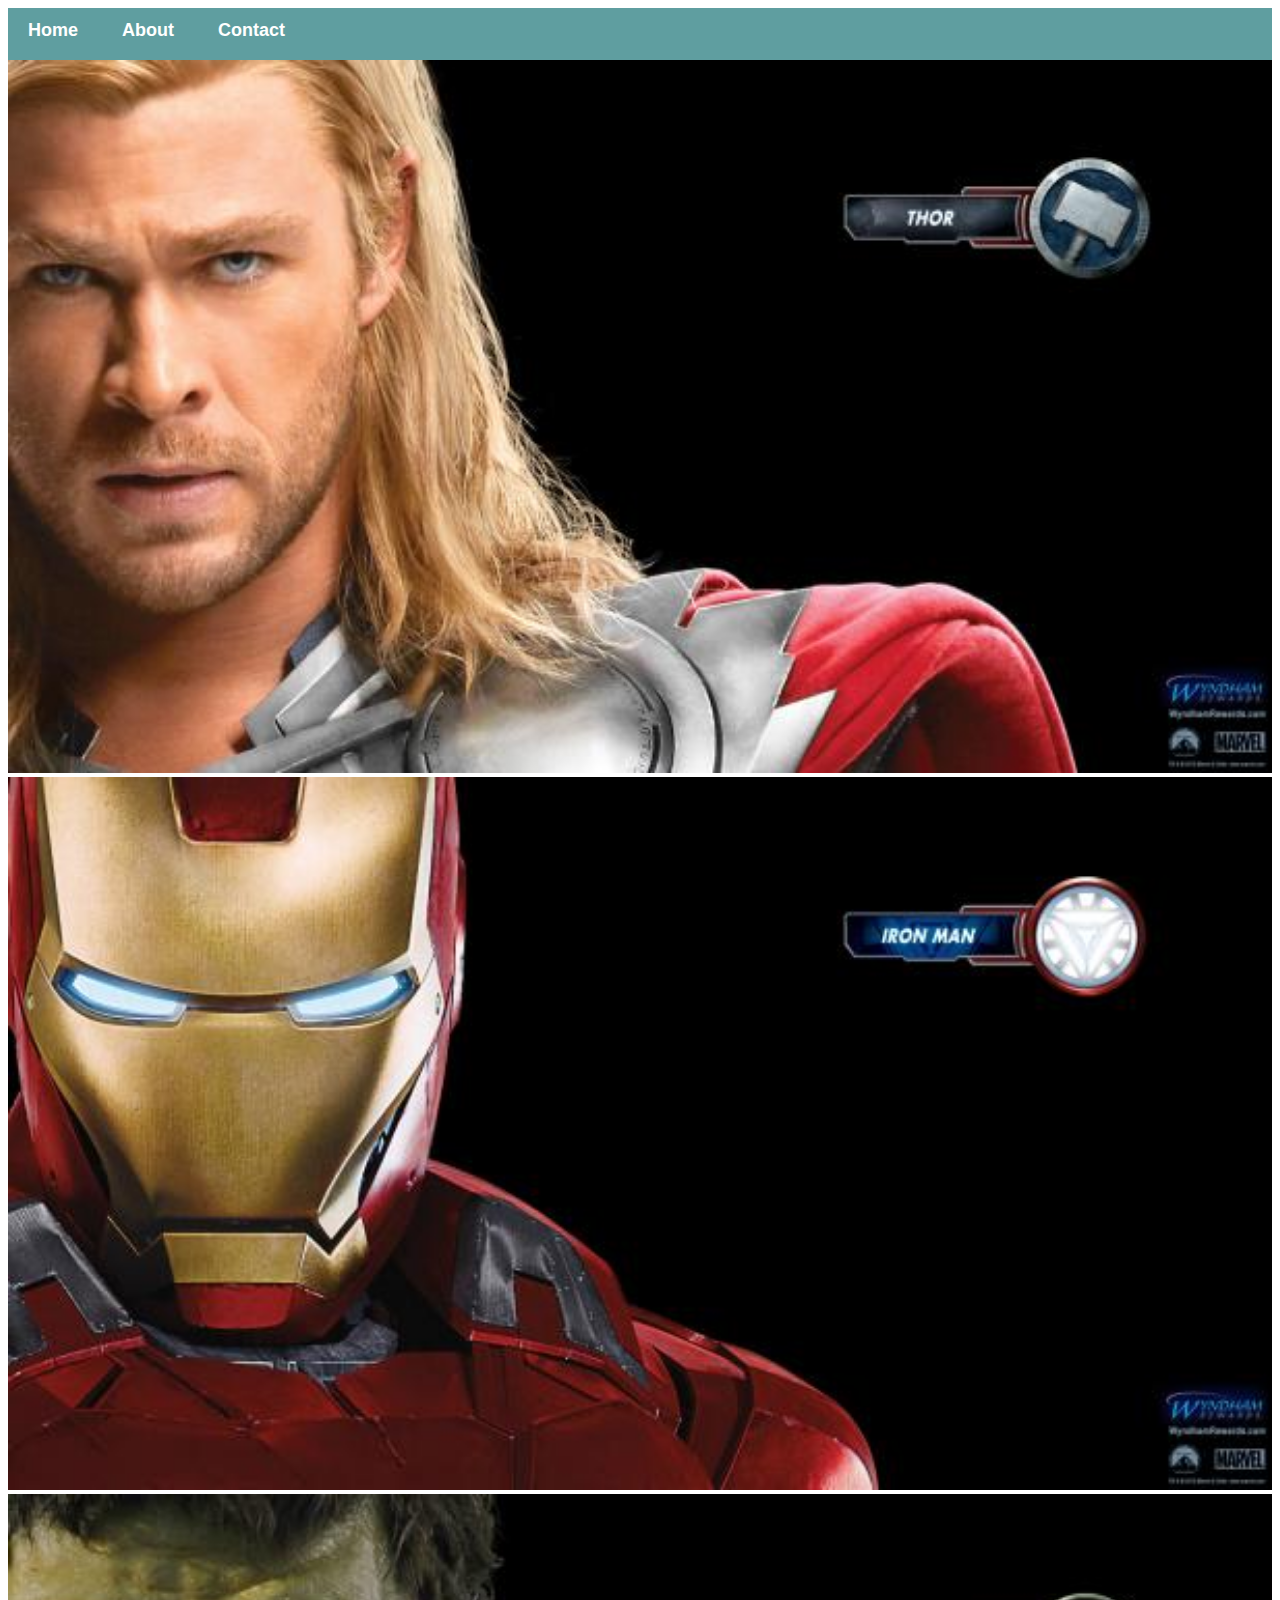
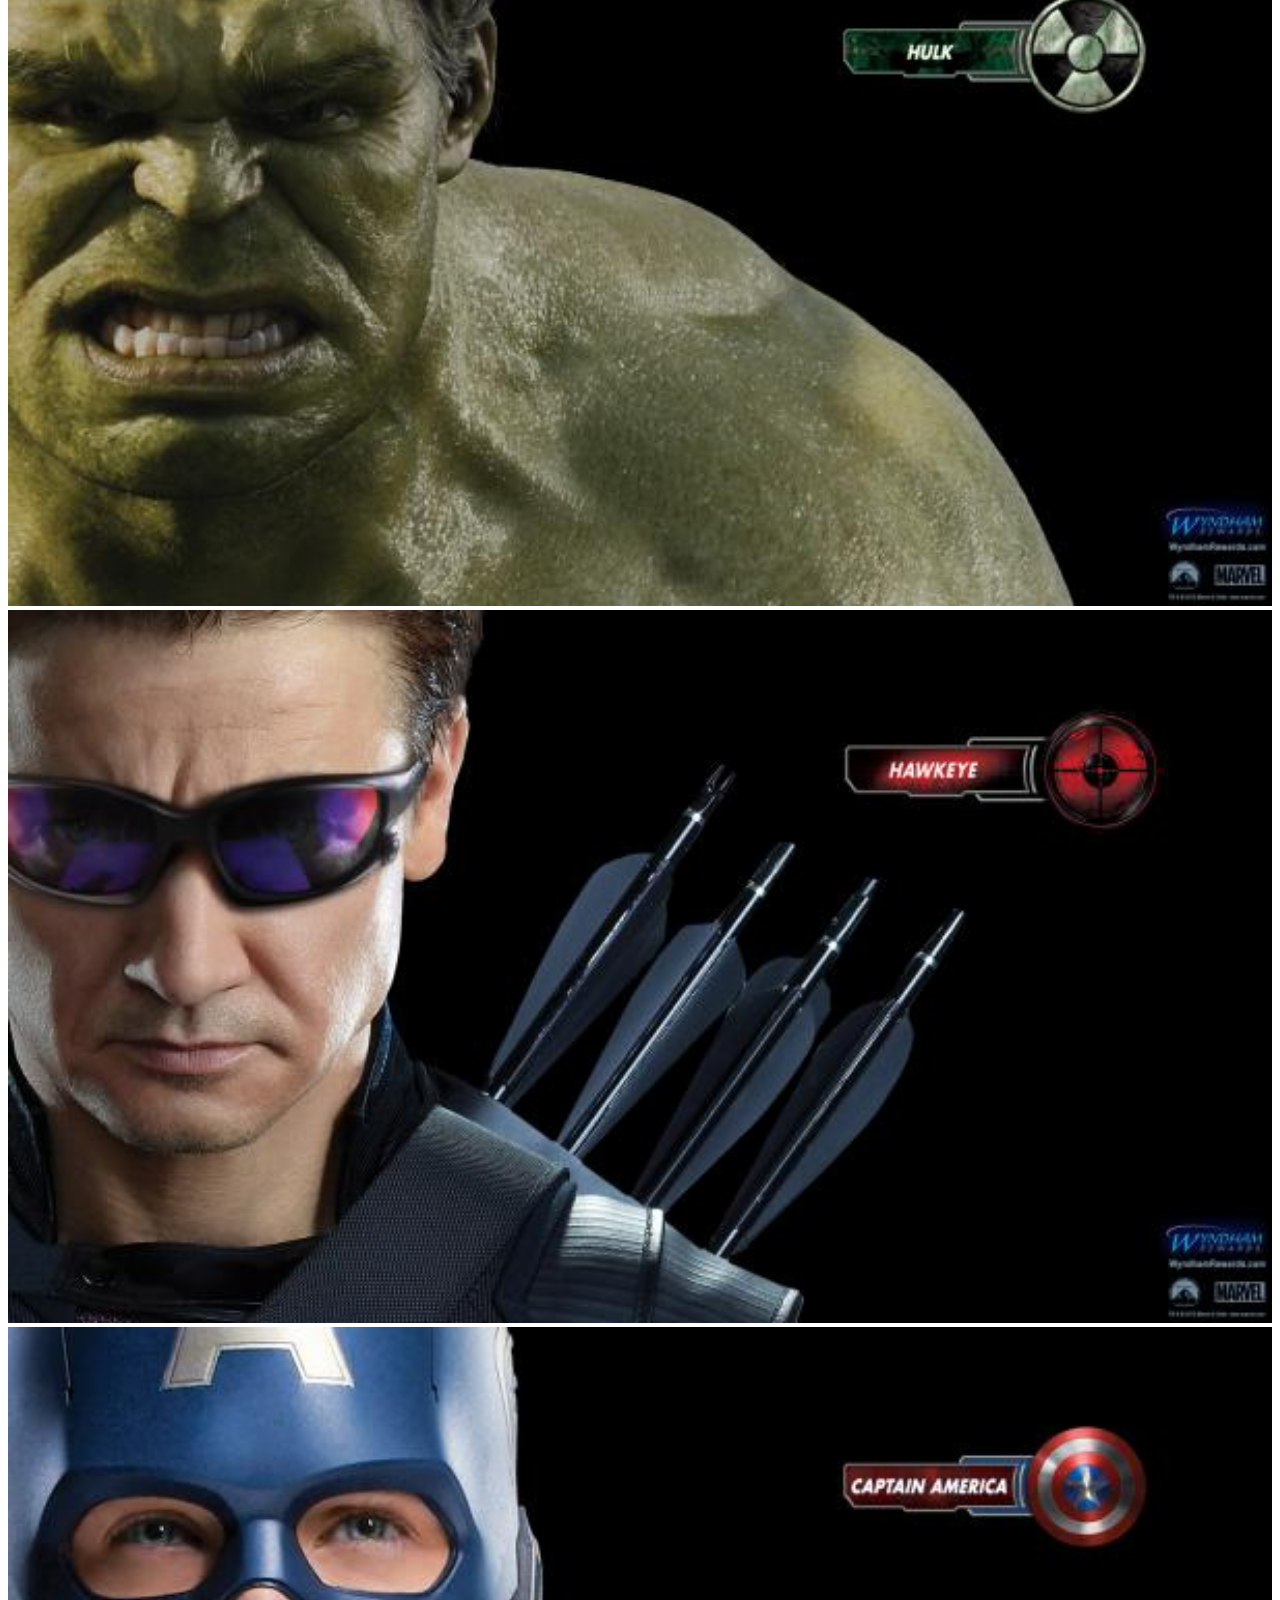
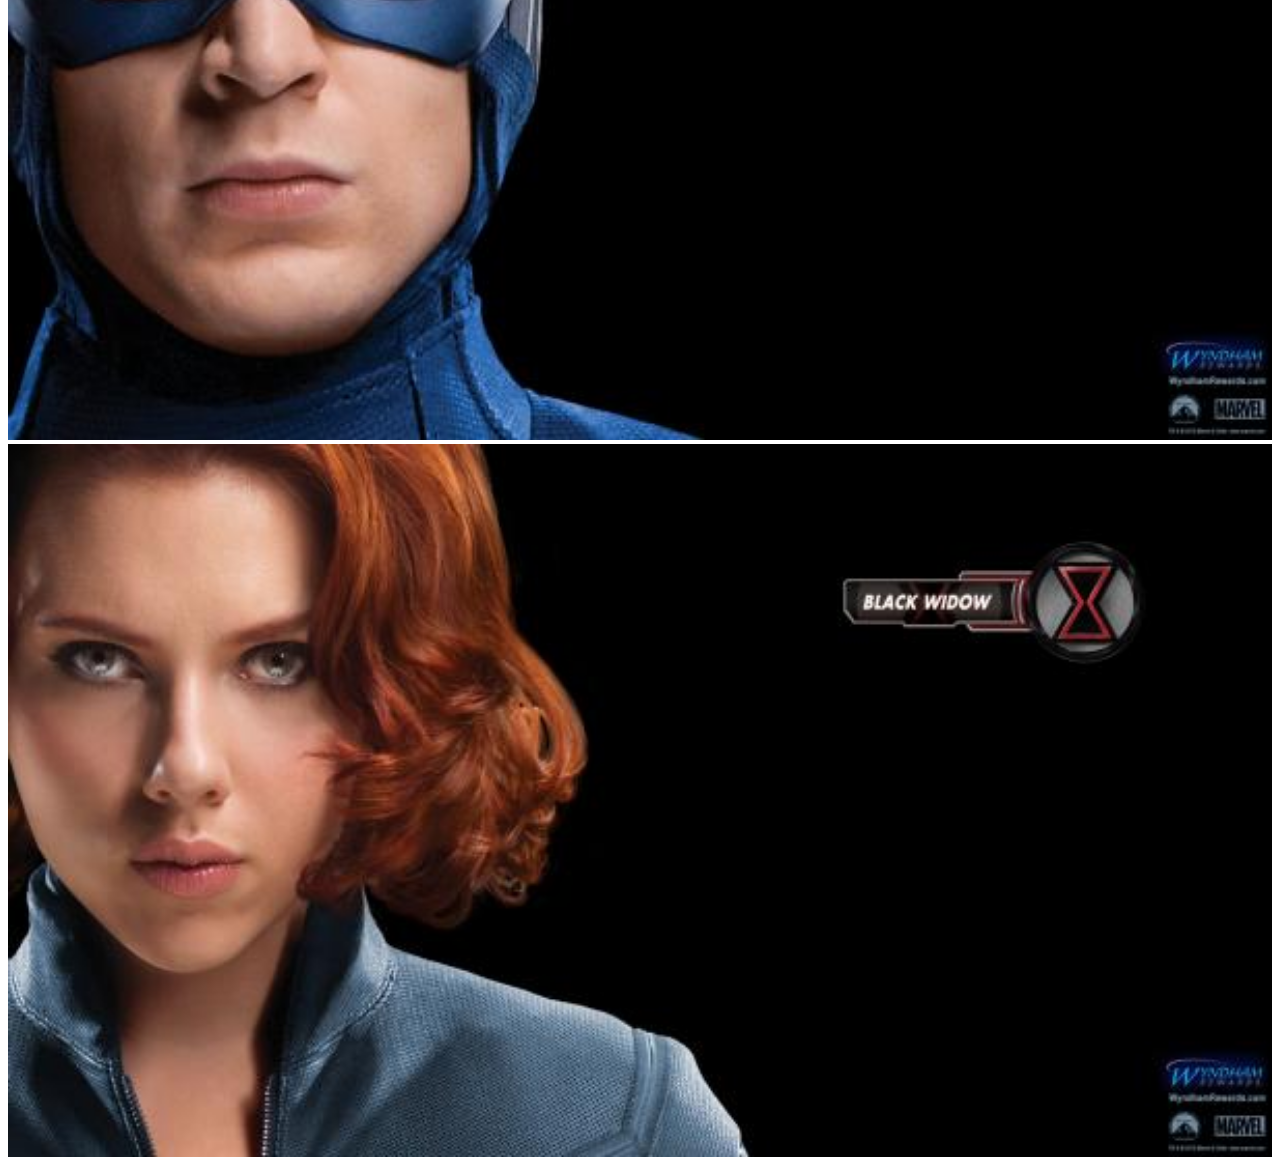
<file: index.html>
<!DOCTYPE html>
<html>
<head>
    <link rel="stylesheet" href="style.css">

    <body>
        <div id="menu">
            <a href="index.html">Home</a>
            <a href="about.html">About</a>
            <a href="contact.html">Contact</a>
        </div>
        <div class="gallery">
       <a href="avenger-1.html"> <img src="images/avengers_01.jpg" /></a>
       <a href="avenger-2.html"> <img src="images/avengers_02.jpg" /></a>
        <a href="avenger-3.html"><img src="images/avengers_03.jpg" /></a>
        <a href="avenger-4.html"><img src="images/avengers_04.jpg" /></a>
       <a href="avenger-5.html"> <img src="images/avengers_05.jpg" /></a>
       <a href="avenger-6.html"><img src="images/avengers_06.jpg" /></a> 


        </div>

    </body>
</head>

</html>
</file>
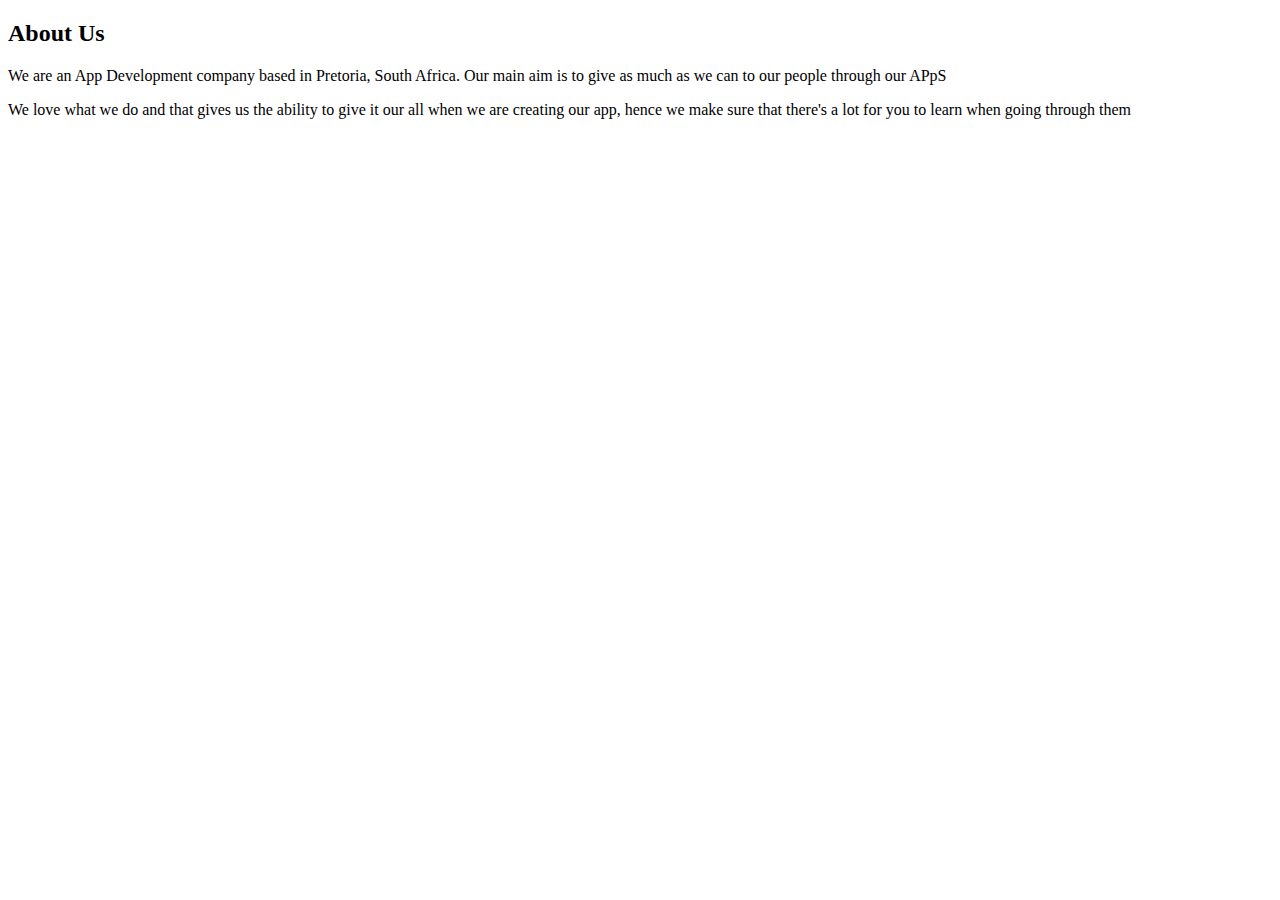
<file: about.html>
<!DOCTYPE html>
<html>
<head>
    <link rel="stylesheet" href="style.css">
    <body>
       <h2>About Us</h2>
       <p>We are an App Development company based in Pretoria, South Africa. Our main aim is to give as much as we can to our people through our APpS</p>
        <P>We love what we do and that gives us the ability to give it our all when we are creating our app, hence we make sure that there's a lot for you to learn when going through them</P>
    </body>
</head>

</html>
</file>
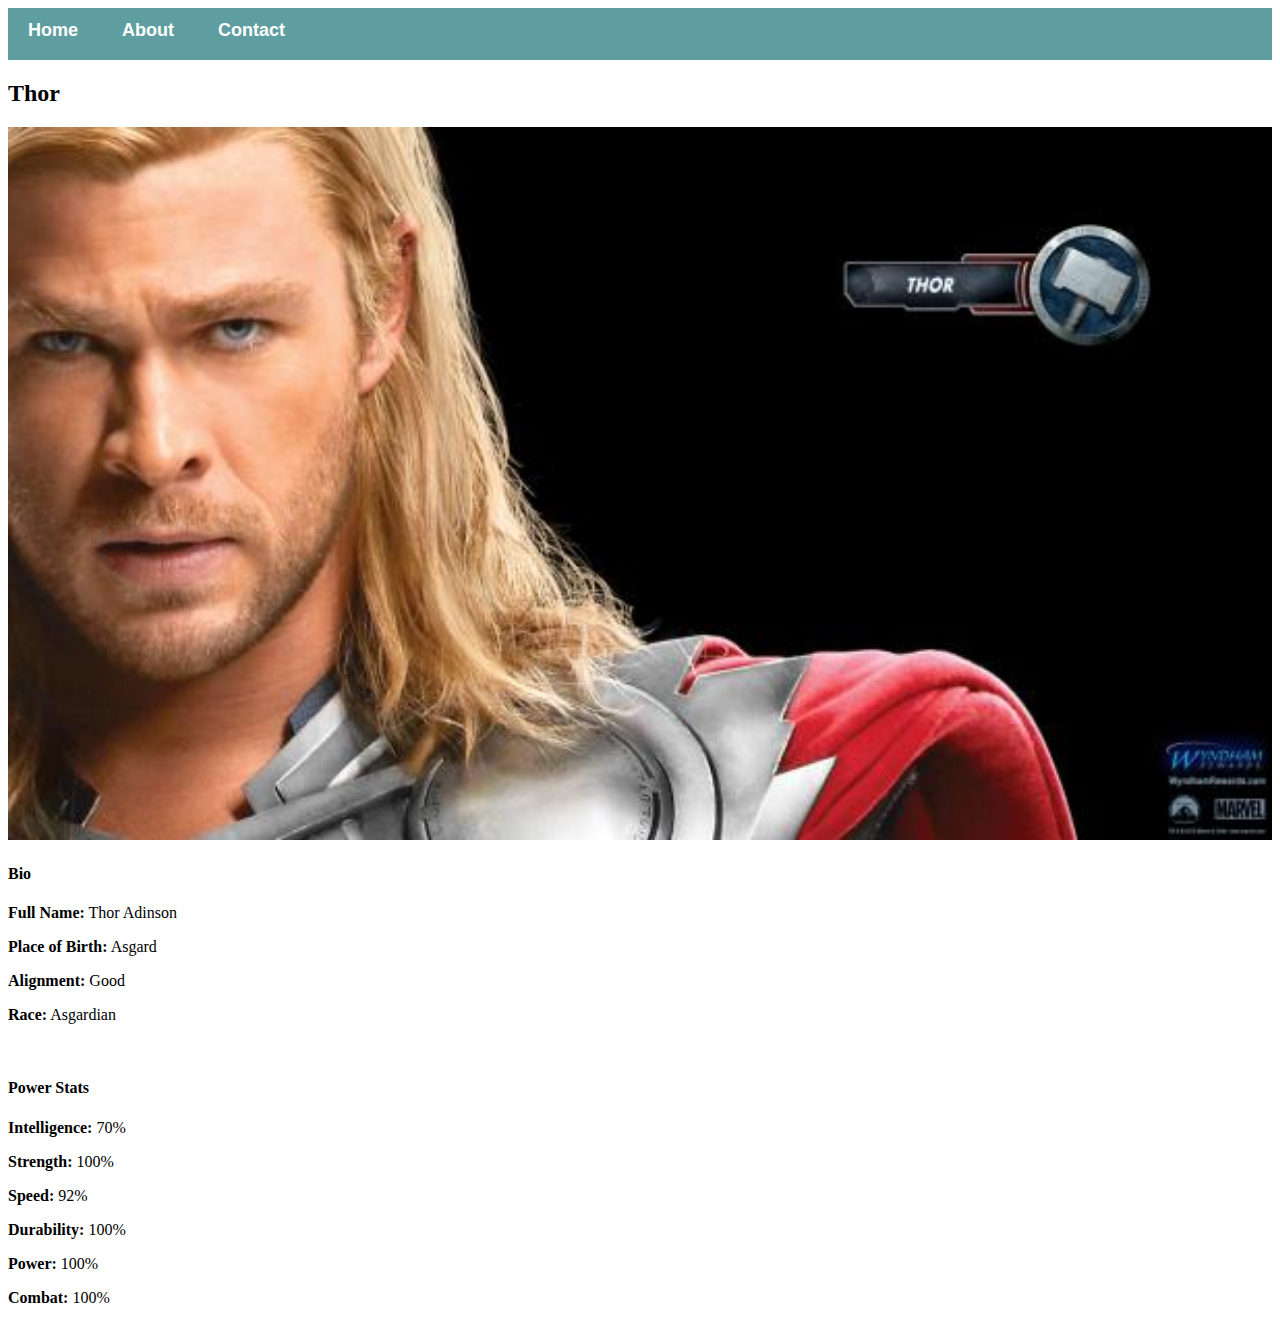
<file: avenger-1.html>
<!DOCTYPE html>
<html>
<head>
    <link rel="stylesheet" href="style.css">

    <body>
        <div id="menu">
            <a href="index.html">Home</a>
            <a href="about.html">About</a>
            <a href="contact.html">Contact</a>
        </div>
        <h2>Thor</h2>
        <div class="gallery">
        <img src="images/avengers_01.jpg" />
        </div>
        <h4>Bio</h4>
        <p><b>Full Name:</b> Thor Adinson</p>
        <p><b>Place of Birth:</b> Asgard</p>
        <p><b>Alignment:</b> Good</p>
        <p><b>Race:</b> Asgardian</p></b>
        <br>
        <h4>Power Stats</h4>
        <p><b>Intelligence:</b> 70%</p>
        <P><b>Strength:</b> 100%</P>
        <p><b>Speed:</b> 92%</p>
        <p><b>Durability:</b> 100%</p>
        <p><b>Power:</b> 100%</p>
        <p><b>Combat:</b> 100%</p>

    </body>
</head>

</html>
</file>
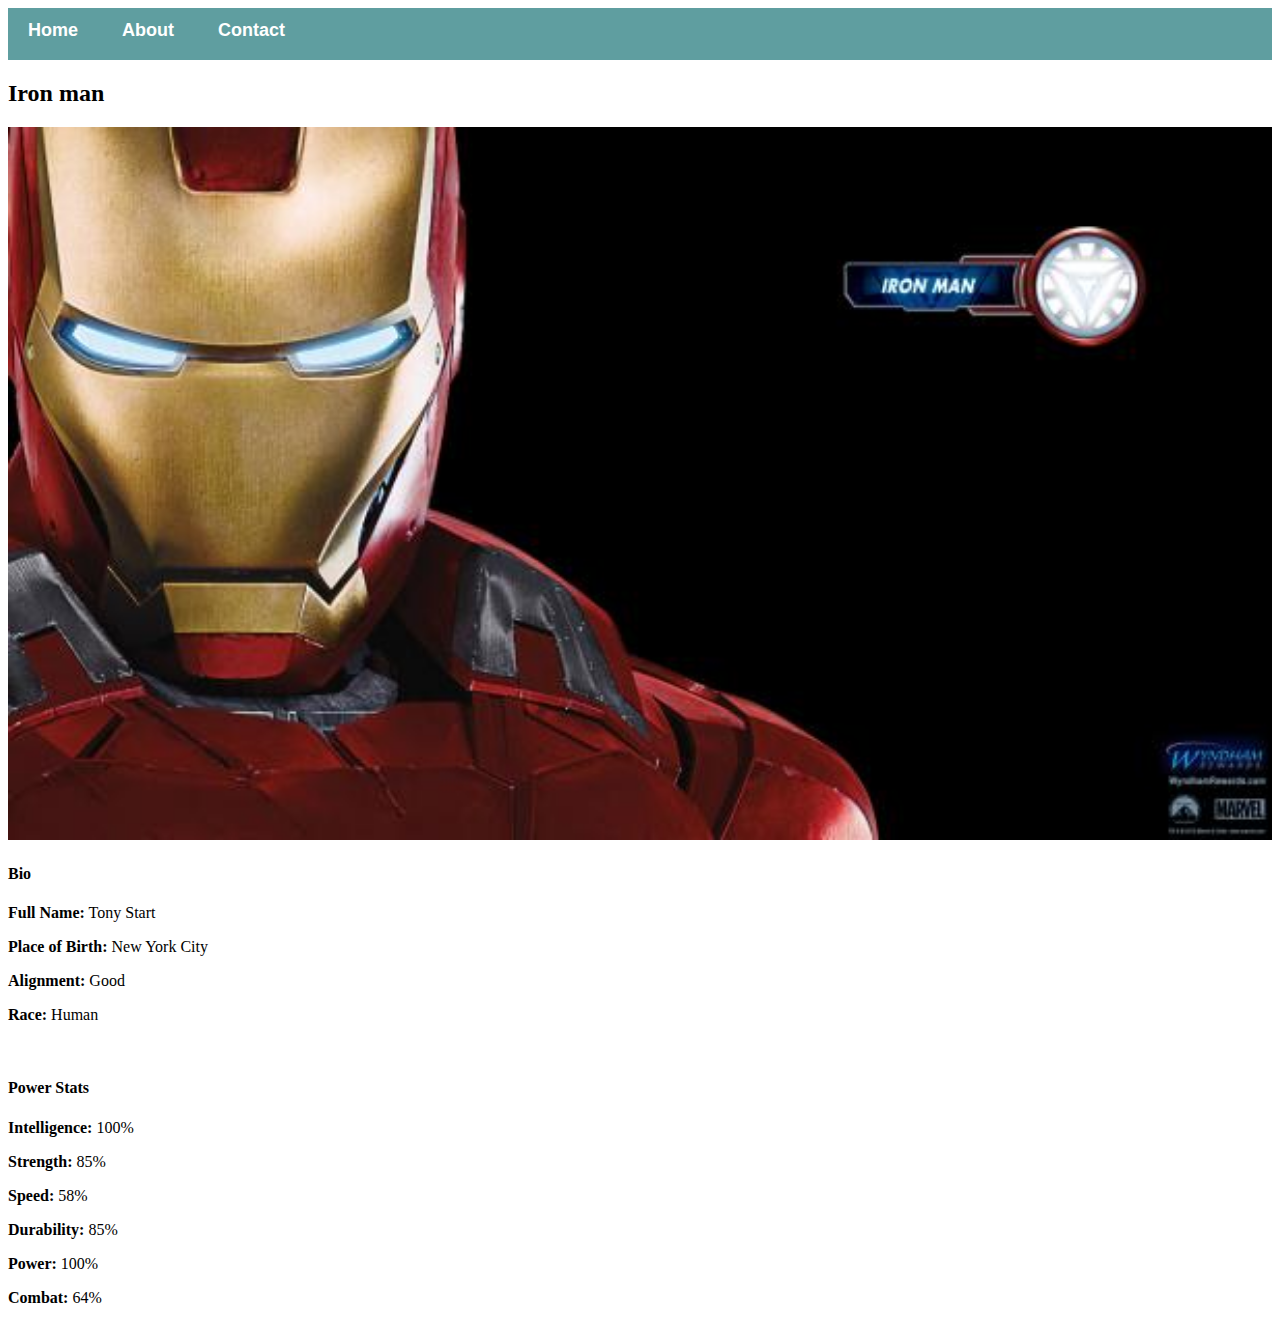
<file: avenger-2.html>
<!DOCTYPE html>
<html>
<head>
    <link rel="stylesheet" href="style.css">

    <body><div id="menu">
        <a href="index.html">Home</a>
        <a href="about.html">About</a>
        <a href="contact.html">Contact</a>
    </div>

        <h2>Iron man</h2>
        <div class="gallery">
        <img src="images/avengers_02.jpg" />
        </div>
        <h4>Bio</h4>
        <p><b>Full Name:</b> Tony Start</p>
        <p><b>Place of Birth:</b> New York City</p>
        <p><b>Alignment:</b> Good</p>
        <p><b>Race:</b> Human</p></b>
        <br>
        <h4>Power Stats</h4>
        <p><b>Intelligence:</b> 100%</p>
        <P><b>Strength:</b> 85%</P>
        <p><b>Speed:</b> 58%</p>
        <p><b>Durability:</b> 85%</p>
        <p><b>Power:</b> 100%</p>
        <p><b>Combat:</b> 64%</p>

    </body>
</head>

</html>
</file>
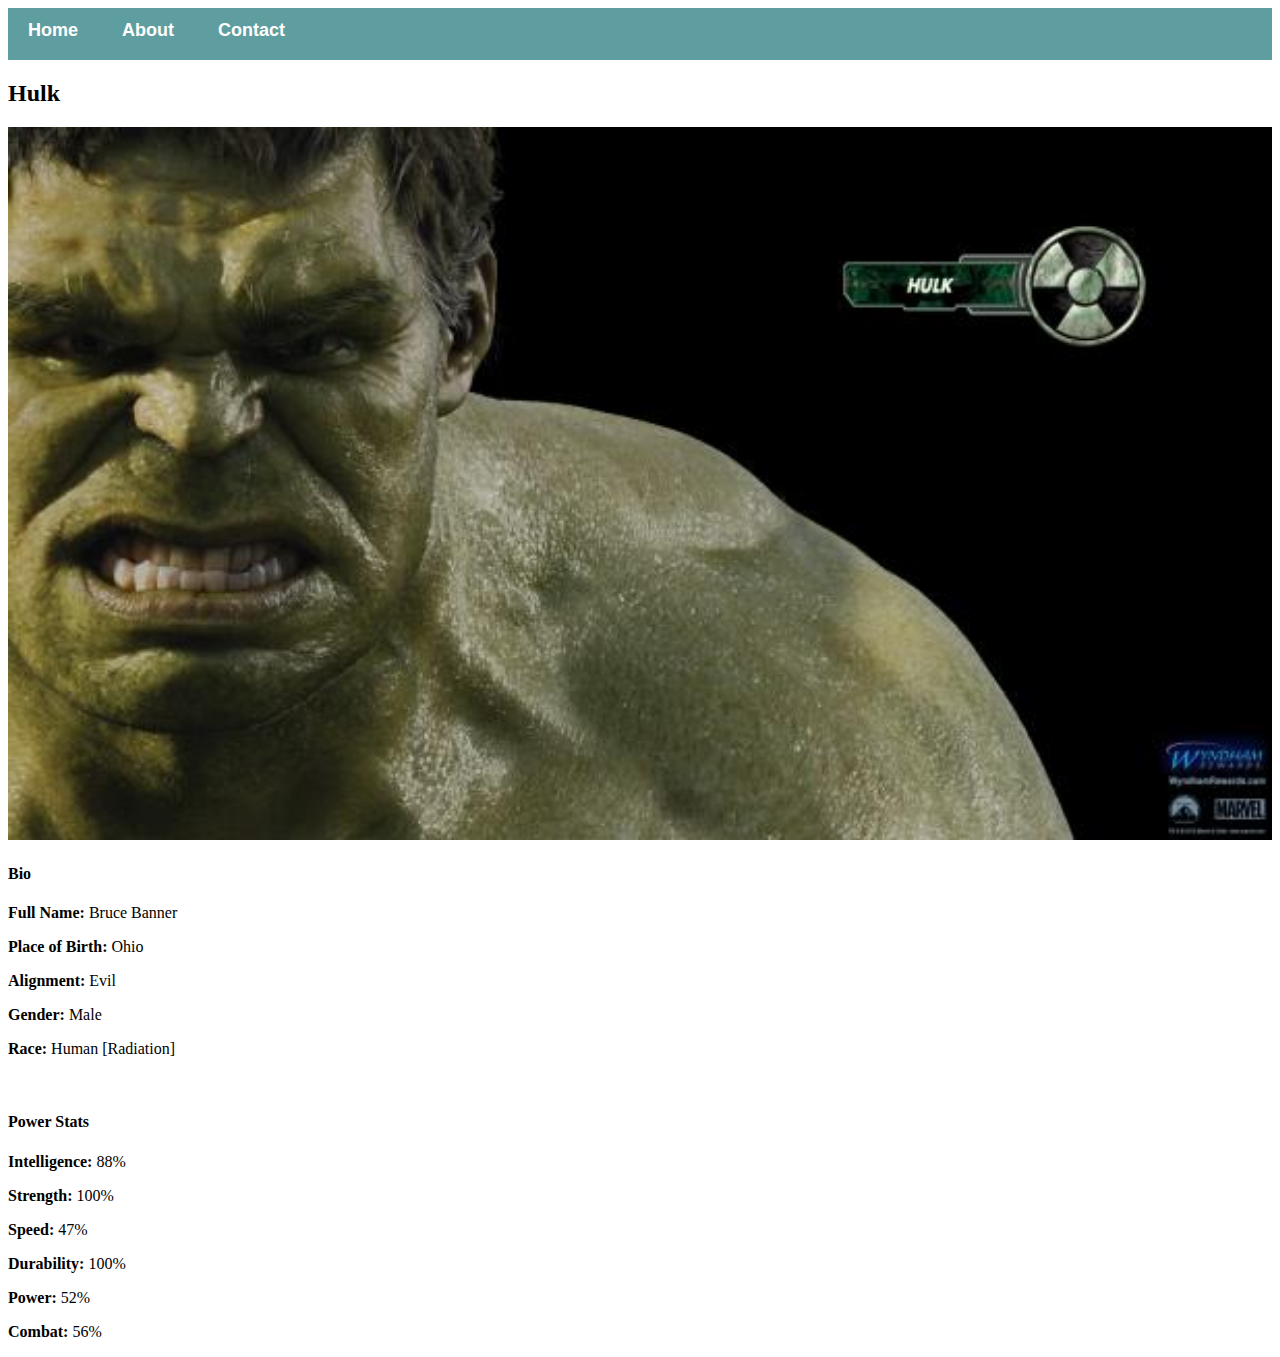
<file: avenger-3.html>
<!DOCTYPE html>
<html>
<head>
    <link rel="stylesheet" href="style.css">

    <body><div id="menu">
        <a href="index.html">Home</a>
        <a href="about.html">About</a>
        <a href="contact.html">Contact</a>
    </div>

        <h2>Hulk</h2>
        <div class="gallery">
        <img src="images/avengers_03.jpg" />
        </div>
        <h4>Bio</h4>
        <p><b>Full Name:</b> Bruce Banner</p>
        <p><b>Place of Birth:</b> Ohio</p>
        <p><b>Alignment:</b> Evil</p>
        <p><b>Gender:</b> Male</p>
        <p><b>Race:</b> Human [Radiation]</p></b>
        <br>
        <h4>Power Stats</h4>
        <p><b>Intelligence:</b> 88%</p>
        <P><b>Strength:</b> 100%</P>
        <p><b>Speed:</b> 47%</p>
        <p><b>Durability:</b> 100%</p>
        <p><b>Power:</b> 52%</p>
        <p><b>Combat:</b> 56%</p>

    </body>
</head>

</html>
</file>
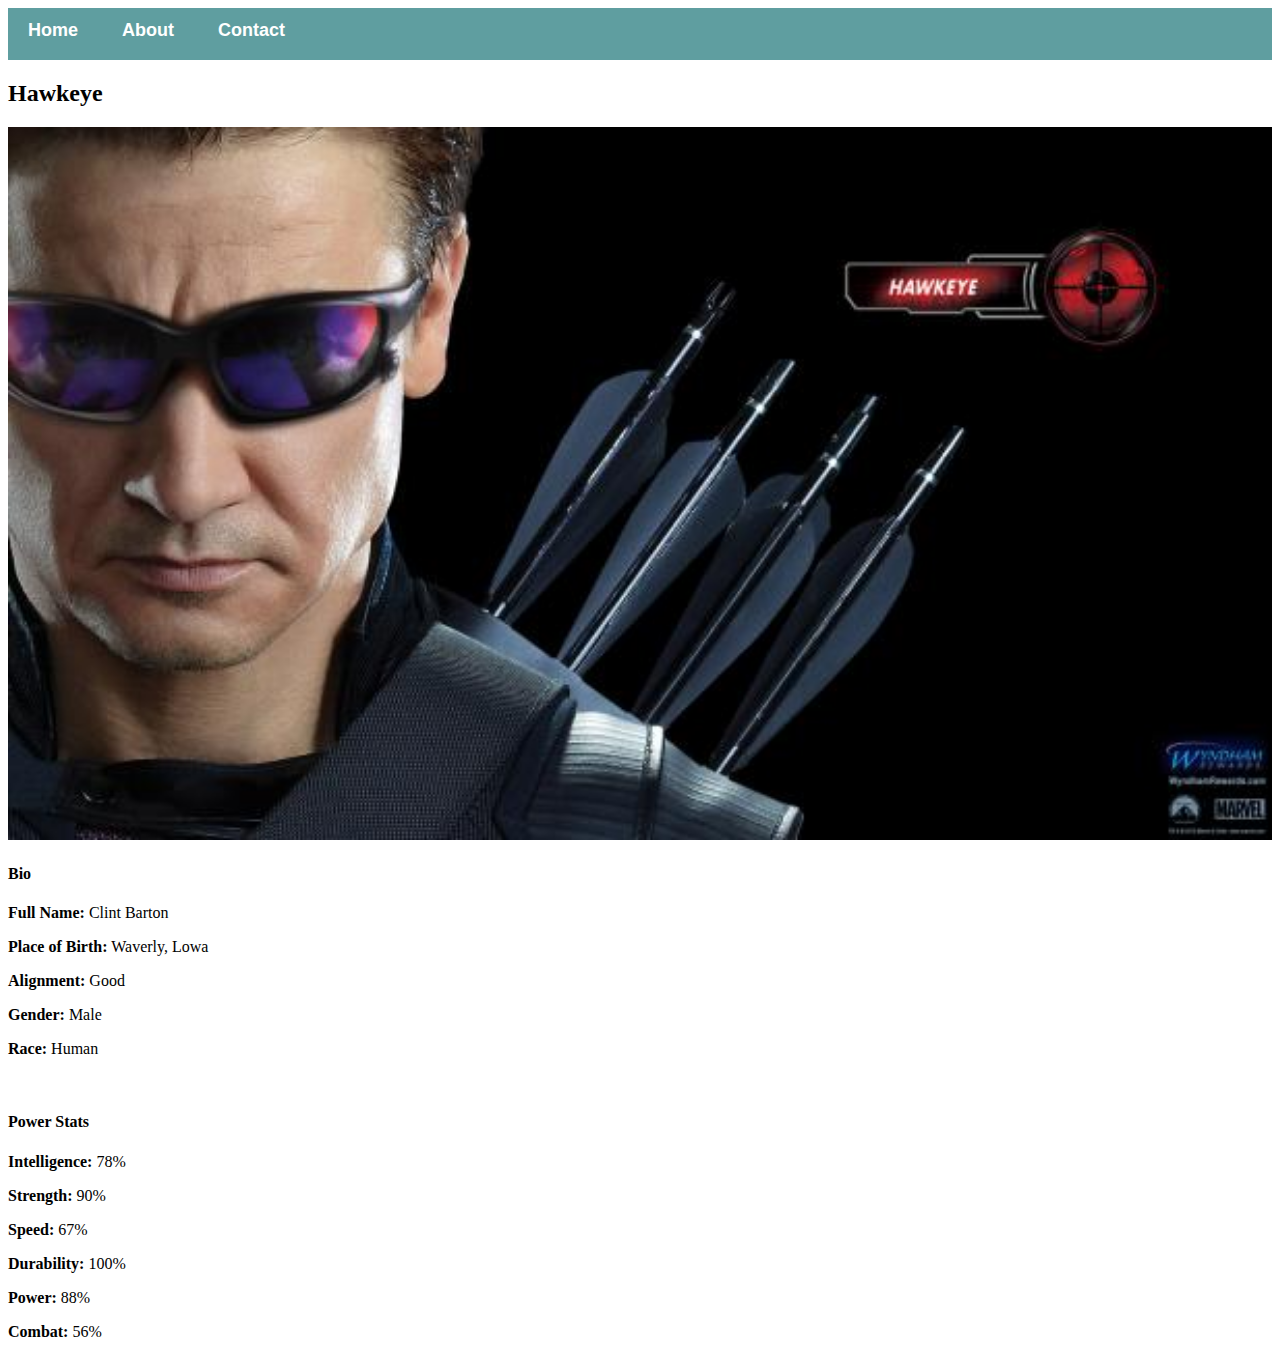
<file: avenger-4.html>
<!DOCTYPE html>
<html>
<head>
    <link rel="stylesheet" href="style.css">

    <body><div id="menu">
        <a href="index.html">Home</a>
        <a href="about.html">About</a>
        <a href="contact.html">Contact</a>
    </div>
        <h2>Hawkeye</h2>
        <div class="gallery">
        <img src="images/avengers_04.jpg" />
        </div>
        <h4>Bio</h4>
        <p><b>Full Name:</b> Clint Barton</p>
        <p><b>Place of Birth:</b> Waverly, Lowa</p>
        <p><b>Alignment:</b> Good<p>
        <p><b>Gender:</b> Male</p>
        <p><b>Race:</b> Human</p></b>
        <br>
        <h4>Power Stats</h4>
        <p><b>Intelligence:</b> 78%</p>
        <P><b>Strength:</b> 90%</P>
        <p><b>Speed:</b> 67%</p>
        <p><b>Durability:</b> 100%</p>
        <p><b>Power:</b> 88%</p>
        <p><b>Combat:</b> 56%</p>

    </body>
</head>

</html>
</file>
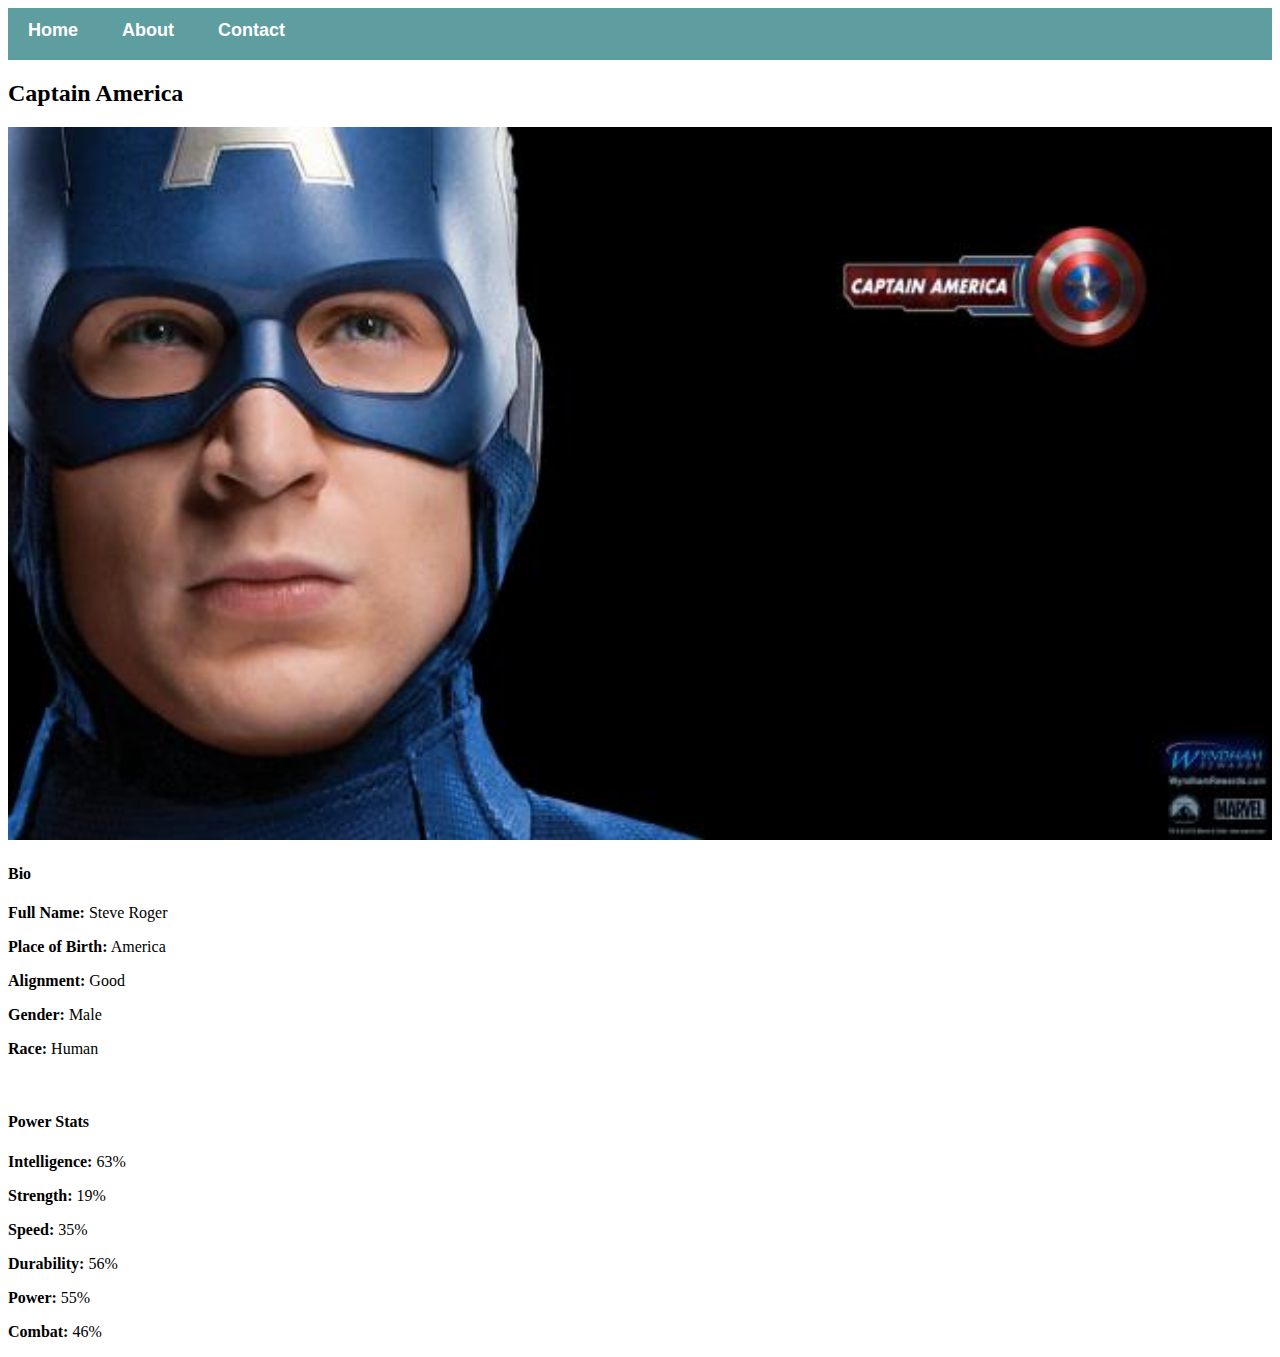
<file: avenger-5.html>
<!DOCTYPE html>
<html>
<head>
    <link rel="stylesheet" href="style.css">

    <body>
        <div id="menu">
        <a href="index.html">Home</a>
        <a href="about.html">About</a>
        <a href="contact.html">Contact</a>
    </div>
        <h2>Captain America</h2>
        <div class="gallery">
        <img src="images/avengers_05.jpg" />
        </div>
        <h4>Bio</h4>
        <p><b>Full Name:</b> Steve Roger</p>
        <p><b>Place of Birth:</b> America</p>
        <p><b>Alignment:</b> Good<p>
        <p><b>Gender:</b> Male</p>
        <p><b>Race:</b> Human</p></b>
        <br>
        <h4>Power Stats</h4>
        <p><b>Intelligence:</b> 63%</p>
        <P><b>Strength:</b> 19%</P>
        <p><b>Speed:</b> 35%</p>
        <p><b>Durability:</b> 56%</p>
        <p><b>Power:</b> 55%</p>
        <p><b>Combat:</b> 46%</p>

    </body>
</head>

</html>
</file>
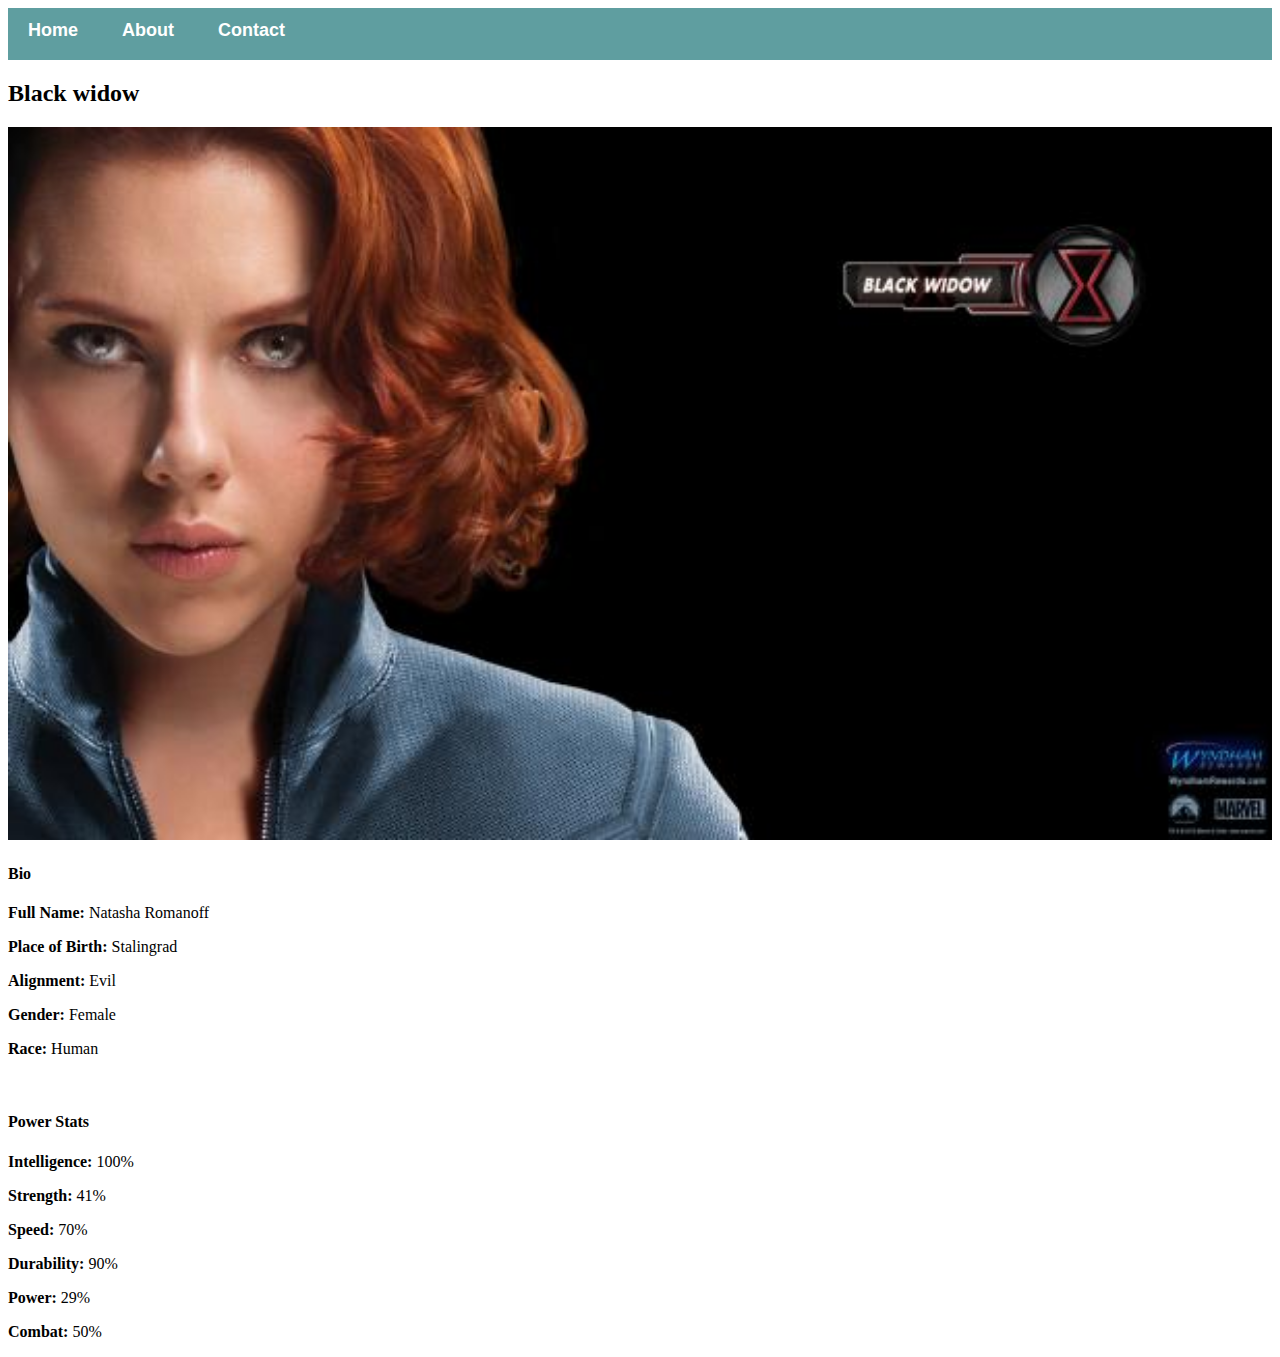
<file: avenger-6.html>
<!DOCTYPE html>
<html>
<head>
    <link rel="stylesheet" href="style.css">

    <body>
        <div id="menu">
        <a href="index.html">Home</a>
        <a href="about.html">About</a>
        <a href="contact.html">Contact</a>
    </div>
        <h2>Black widow</h2>
        <div class="gallery">
        <img src="images/avengers_06.jpg" />
        </div>
        <h4>Bio</h4>
        <p><b>Full Name:</b> Natasha Romanoff</p>
        <p><b>Place of Birth:</b> Stalingrad</p>
        <p><b>Alignment:</b> Evil<p>
        <p><b>Gender:</b> Female</p>
        <p><b>Race:</b> Human</p></b>
        <br>
        <h4>Power Stats</h4>
        <p><b>Intelligence:</b> 100%</p>
        <P><b>Strength:</b> 41%</P>
        <p><b>Speed:</b> 70%</p>
        <p><b>Durability:</b> 90%</p>
        <p><b>Power:</b> 29%</p>
        <p><b>Combat:</b> 50%</p>

    </body>
</head>

</html>
</file>
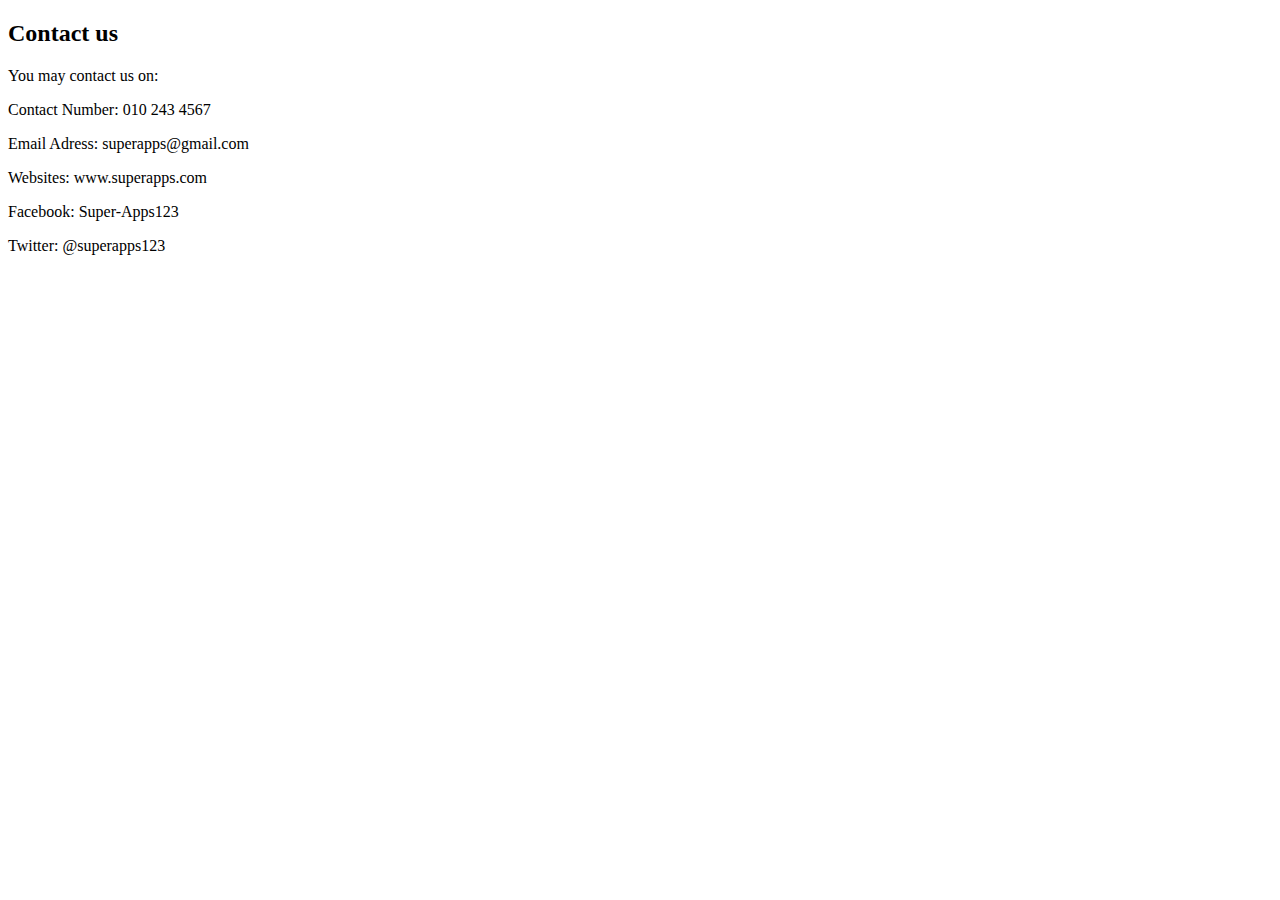
<file: contact.html>
<!DOCTYPE html>
<html>
<head>
    <link rel="stylesheet" href="style.css">
    <body>
       <h2>Contact us</h2>
       <p>You may contact us on:</p>
        <P>Contact Number: 010 243 4567</P>
        <p>Email Adress: superapps@gmail.com</p>
        <p>Websites: www.superapps.com</p>
        <p>Facebook: Super-Apps123</p>
        <p>Twitter: @superapps123</p>
</head>

</html>
</file>
<file: style.css>
.gallery img{
    width: 100%;
}

#menu{
    width: 100%;
    height: 40px;
    background-color:cadetblue;
    padding-top: 12px;
}

#menu a{
       color: #FFFFFF;
       font-family: Arial, Helvetica, sans-serif;
       font-size: 18px;
       text-decoration: none;
       font-weight: 800;

       padding-left: 20px;
       padding-right: 20px;

}

#menu a:hover{
       color:crimson;

}
</file>
